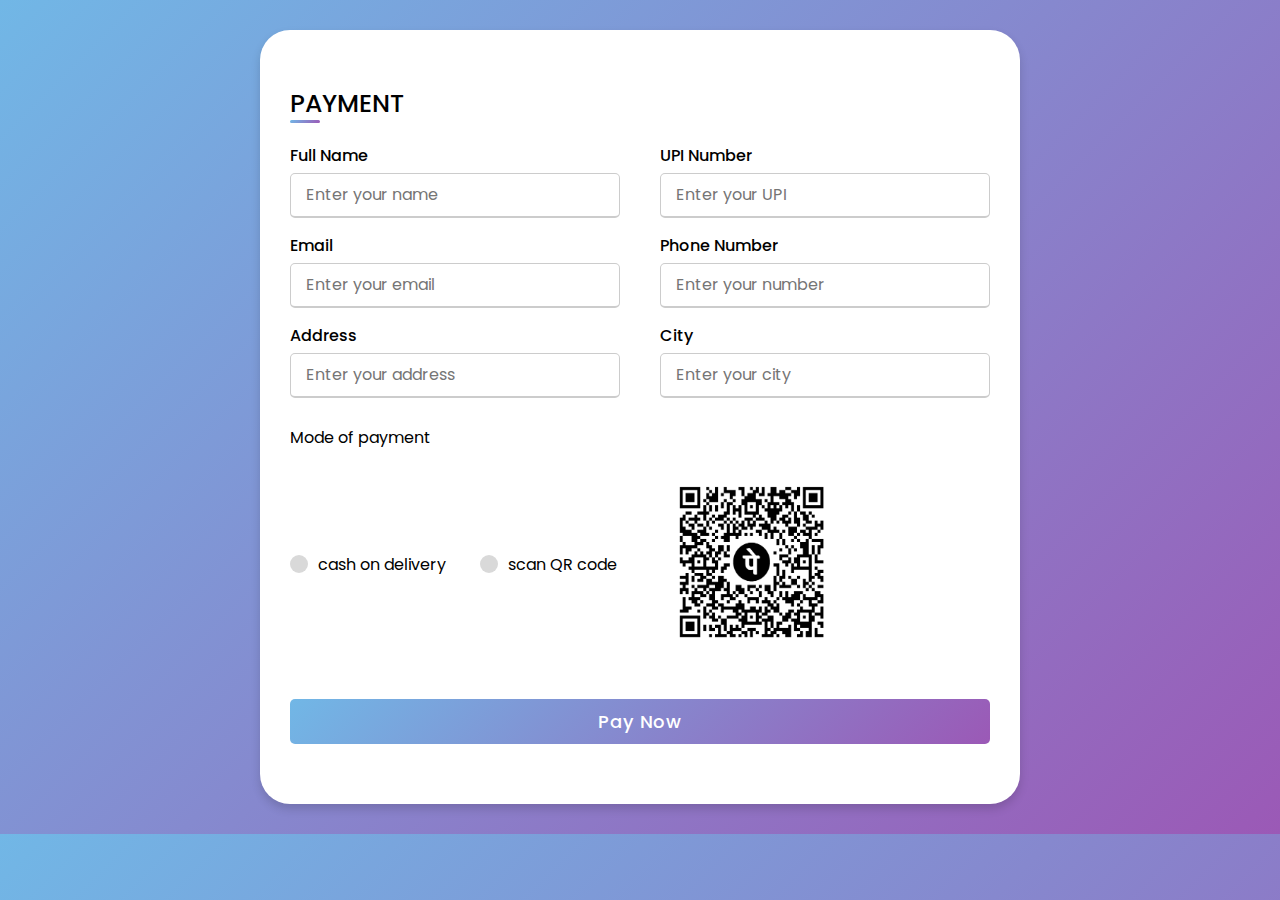
<file: water web/pay.html>
<!DOCTYPE html>
<!-- Created By CodingLab - www.codinglabweb.com -->
<html lang="en" dir="ltr">
  <head>
    <meta charset="UTF-8">
    <!---<title> Responsive Payment Form | CodingLab </title>--->
    <link rel="stylesheet" href="pay.css">
     <meta name="viewport" content="width=device-width, initial-scale=1.0">
   </head>
<body>
  <div class="container">
    <div class="title">PAYMENT</div>
    <div class="content">
      <form action="#">
        <div class="user-details">
          <div class="input-box">
            <span class="details">Full Name</span>
            <input type="text" placeholder="Enter your name" required>
          </div>
          <div class="input-box">
            <span class="details">UPI Number</span>
            <input type="text" placeholder="Enter your UPI" required>
          </div>
          <div class="input-box">
            <span class="details">Email</span>
            <input type="text" placeholder="Enter your email" required>
          </div>
          <div class="input-box">
            <span class="details">Phone Number</span>
            <input type="text" placeholder="Enter your number" required>
          </div>
          <div class="input-box">
            <span class="details">Address</span>
            <input type="text" placeholder="Enter your address" required>
          </div>
          <div class="input-box">
            <span class="details">City</span>
            <input type="text" placeholder="Enter your city" required>
          </div>
        </div>
        <div class="Mode of payment-details">
          <input type="radio" name="Mode of payment" id="dot-1">
          <input type="radio" name="Mode of payment" id="dot-2">
          <span class="Mode of payment-title">Mode of payment</span>
          <div class="category">
            <label for="dot-1">
            <span class="dot one"></span>
            <span class="Mode of payment">cash on delivery</span>
          </label>
          <label for="dot-2">
            <span class="dot two"></span>
            <span class="Mode of payment">scan QR code</span>
          </label>
          <img src= "qr.jpeg"width="200"height="200"/>
          </div>
           </div>
                  <div class="button">
          <input type="submit" value="Pay Now">
        </div>
      </form>

    </div>

  </div>

</body>
</html>
</file>
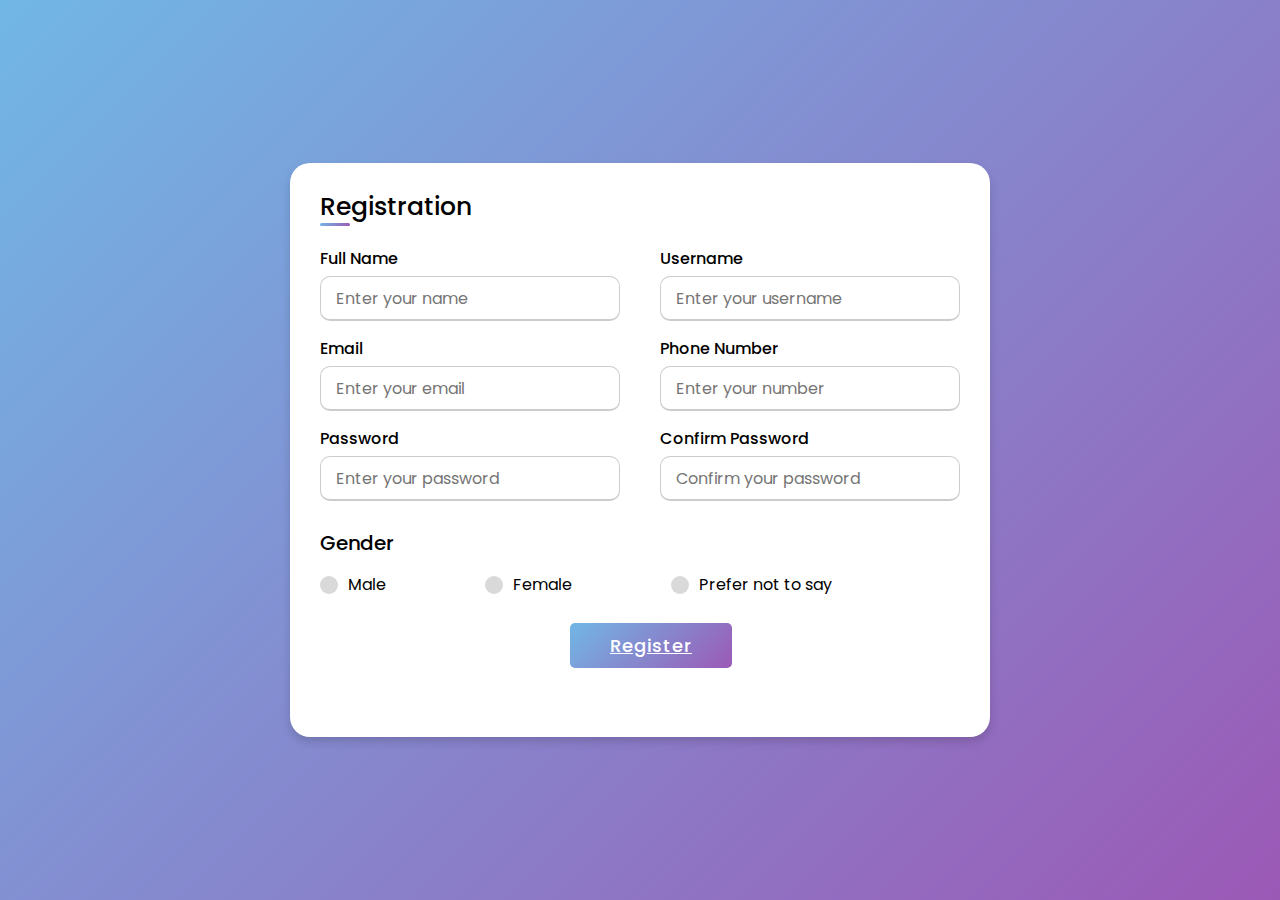
<file: water web/regi.html>
<!DOCTYPE html>
<!-- Created By CodingLab - www.codinglabweb.com -->
<html lang="en" dir="ltr">
  <head>
    <meta charset="UTF-8">
    <!---<title> Responsive Registration Form | CodingLab </title>--->
    <link rel="stylesheet" href="regi.css">
     <meta name="viewport" content="width=device-width, initial-scale=1.0">
   </head>
<body>
  <div class="container">
    <div class="title">Registration</div>
    <div class="content">
      <form action="#">
        <div class="user-details">
          <div class="input-box">
            <span class="details">Full Name</span>
            <input type="text" placeholder="Enter your name" required>
          </div>
          <div class="input-box">
            <span class="details">Username</span>
            <input type="text" placeholder="Enter your username" required>
          </div>
          <div class="input-box">
            <span class="details">Email</span>
            <input type="text" placeholder="Enter your email" required>
          </div>
          <div class="input-box">
            <span class="details">Phone Number</span>
            <input type="text" placeholder="Enter your number" required>
          </div>
          <div class="input-box">
            <span class="details">Password</span>
            <input type="text" placeholder="Enter your password" required>
          </div>
          <div class="input-box">
            <span class="details">Confirm Password</span>
            <input type="text" placeholder="Confirm your password" required>
          </div>
        </div>
        <div class="gender-details">
          <input type="radio" name="gender" id="dot-1">
          <input type="radio" name="gender" id="dot-2">
          <input type="radio" name="gender" id="dot-3">
          <span class="gender-title">Gender</span>
          <div class="category">
            <label for="dot-1">
            <span class="dot one"></span>
            <span class="gender">Male</span>
          </label>
          <label for="dot-2">
            <span class="dot two"></span>
            <span class="gender">Female</span>
          </label>
          <label for="dot-3">
            <span class="dot three"></span>
            <span class="gender">Prefer not to say</span>
            </label>
          </div>
        </div>
        <div class="button">
          <a href="login.html" class="btn">Register</a>
        </div>
      </form>
    </div>
  </div>

</body>
</html>
</file>
<file: water web/pay.css>
@import url('https://fonts.googleapis.com/css2?family=Poppins:wght@200;300;400;500;600;700&display=swap');
*{
  margin: 0;
  padding-top:0;
  box-sizing: border-box;
  font-family: 'Poppins',sans-serif;
}
body{
  display: flex;
  justify-content: center;
  align-items: center;
  padding-top: 30px;
  padding-bottom: 30px;
  background: linear-gradient(135deg, #71b7e6, #9b59b6);
}
.container{
  box-sizing: content-box;
  max-width: 700px;
  max-height: 800px;
  background-color: #fff;
  padding: 25px 30px;
  border-radius: 30px;
  box-shadow: 0 5px 10px rgba(0,0,0,0.15);
}
.container .title{
  padding-top: 30px;
  font-size: 25px;
  font-weight: 500;
  position: relative;
}
.container .title::before{
  content: "";
  position: absolute;
  left: 0;
  bottom: 0;
  height: 3px;
  width: 30px;
  border-radius: 5px;
  background: linear-gradient(135deg, #71b7e6, #9b59b6);
}
.content form .user-details{
  display: flex;
  flex-wrap: wrap;
  justify-content: space-between;
  margin: 20px 0 12px 0;
}
form .user-details .input-box{
  margin-bottom: 15px;
  width: calc(100% / 2 - 20px);
}
form .input-box span.details{
  display: block;
  font-weight: 500;
  margin-bottom: 5px;
}
.user-details .input-box input{
  height: 45px;
  width: 100%;
  outline: none;
  font-size: 16px;
  border-radius: 5px;
  padding-left: 15px;
  border: 1px solid #ccc;
  border-bottom-width: 2px;
  transition: all 0.3s ease;
}
.user-details .input-box input:focus,
.user-details .input-box input:valid{
  border-color: #9b59b6;
}
 form .gender-details .gender-title{
  font-size: 20px;
  font-weight: 500;

 }
 form .category{
   display: flex;
   width: 80%;
   margin: 14px 0 ;
   justify-content: space-between;
 }
 form .category label{
   display: flex;
   align-items: center;
   cursor: pointer;
 }
 form .category label .dot{
  height: 18px;
  width: 18px;
  border-radius: 50%;
  margin-right: 10px;
  background: #d9d9d9;
  border: 5px solid transparent;
  transition: all 0.3s ease;
}
 #dot-1:checked ~ .category label .one,
 #dot-2:checked ~ .category label .two,
 #dot-3:checked ~ .category label .three{
   background: #9b59b6;
   border-color: #d9d9d9;
 }
 form input[type="radio"]{
   display: none;
 }
  .button{
   height: 45px;
   margin: 35px 0
 }
  .button input{
   height: 100%;
   width: 100%;
   border-radius: 5px;
   border: none;
   color: #fff;
   font-size: 18px;
   font-weight: 500;
   letter-spacing: 1px;
   cursor: pointer;
   transition: all 0.3s ease;
   background: linear-gradient(135deg, #71b7e6, #9b59b6);
 }
 .button input:hover{
  /* transform: scale(0.99); */
  background: linear-gradient(-135deg, #71b7e6, #9b59b6);
  }
 @media(max-width: 584px){
 .container{
  max-width: 100%;
}
form .user-details .input-box{
    margin-bottom: 15px;
    width: 100%;
  }
  form .category{
    width: 100%;
  }
  .content form .user-details{
    max-height: 300px;
    overflow-y: scroll;
  }
  .user-details::-webkit-scrollbar{
    width: 5px;
  }
  }
  @media(max-width: 459px){
  .container .content .category{
    flex-direction: column;
  }
}
</file>
<file: water web/regi.css>
@import url('https://fonts.googleapis.com/css2?family=Poppins:wght@200;300;400;500;600;700&display=swap');
*{
  margin: 0;
  padding: 0;
  box-sizing: border-box;
  font-family: 'Poppins',sans-serif;
}
body{
  height: 100vh;
  display: flex;
  justify-content: center;
  align-items: center;
  padding: 10px;
  background: linear-gradient(135deg, #71b7e6, #9b59b6);
}
.container{
  max-width: 700px;
  width: 100%;
  background-color: #fff;
  padding: 25px 30px;
  border-radius: 20px;
  box-shadow: 0 5px 10px rgba(0,0,0,0.15);
}
.container .title{
  font-size: 25px;
  font-weight: 500;
  position: relative;
}
.container .title::before{
  content: "";
  position: absolute;
  left: 0;
  bottom: 0;
  height: 3px;
  width: 30px;
  border-radius: 5px;
  background: linear-gradient(135deg, #71b7e6, #9b59b6);
}
.content form .user-details{
  display: flex;
  flex-wrap: wrap;
  justify-content: space-between;
  margin: 20px 0 12px 0;
}
form .user-details .input-box{
  margin-bottom: 15px;
  width: calc(100% / 2 - 20px);
}
form .input-box span.details{
  display: block;
  font-weight: 500;
  margin-bottom: 5px;
}
.user-details .input-box input{
  height: 45px;
  width: 100%;
  outline: none;
  font-size: 16px;
  border-radius: 10px;
  padding-left: 15px;
  border: 1px solid #ccc;
  border-bottom-width: 2px;
  transition: all 0.3s ease;
}
.user-details .input-box input:focus,
.user-details .input-box input:valid{
  border-color: #9b59b6;
}
 form .gender-details .gender-title{
  font-size: 20px;
  font-weight: 500;
 }
 form .category{
   display: flex;
   width: 80%;
   margin: 14px 0 ;
   justify-content: space-between;
 }
 form .category label{
   display: flex;
   align-items: center;
   cursor: pointer;
 }
 form .category label .dot{
  height: 18px;
  width: 18px;
  border-radius: 50%;
  margin-right: 10px;
  background: #d9d9d9;
  border: 5px solid transparent;
  transition: all 0.3s ease;
}
 #dot-1:checked ~ .category label .one,
 #dot-2:checked ~ .category label .two,
 #dot-3:checked ~ .category label .three{
   background: #9b59b6;
   border-color: #d9d9d9;
 }
 form input[type="radio"]{
   display: none;
 }
 form .button{
   height: 45px;
   margin: 35px 0
 }
 form .button a{
   padding-left: 40px;
   padding-right: 40px;
   padding-bottom: 10px;
   padding-top: 10px;
   margin-left: 250px;
   border-radius: 5px;
   border: none;
   color: #fff;
   font-size: 18px;
   font-weight: 500;
   letter-spacing: 1px;
   cursor: pointer;
   transition: all 0.3s ease;
   background: linear-gradient(135deg, #71b7e6, #9b59b6);
 }
 form .button a:hover{
  /* transform: scale(0.99); */
  background: linear-gradient(-135deg, #71b7e6, #9b59b6);
  }
 @media(max-width: 584px){
 .container{
  max-width: 100%;
}
form .user-details .input-box{
    margin-bottom: 15px;
    width: 100%;
  }
  form .category{
    width: 100%;
  }
  .content form .user-details{
    max-height: 300px;
    overflow-y: scroll;
  }
  .user-details::-webkit-scrollbar{
    width: 5px;
  }
  }
  @media(max-width: 459px){
  .container .content .category{
    flex-direction: column;
  }
}
</file>
